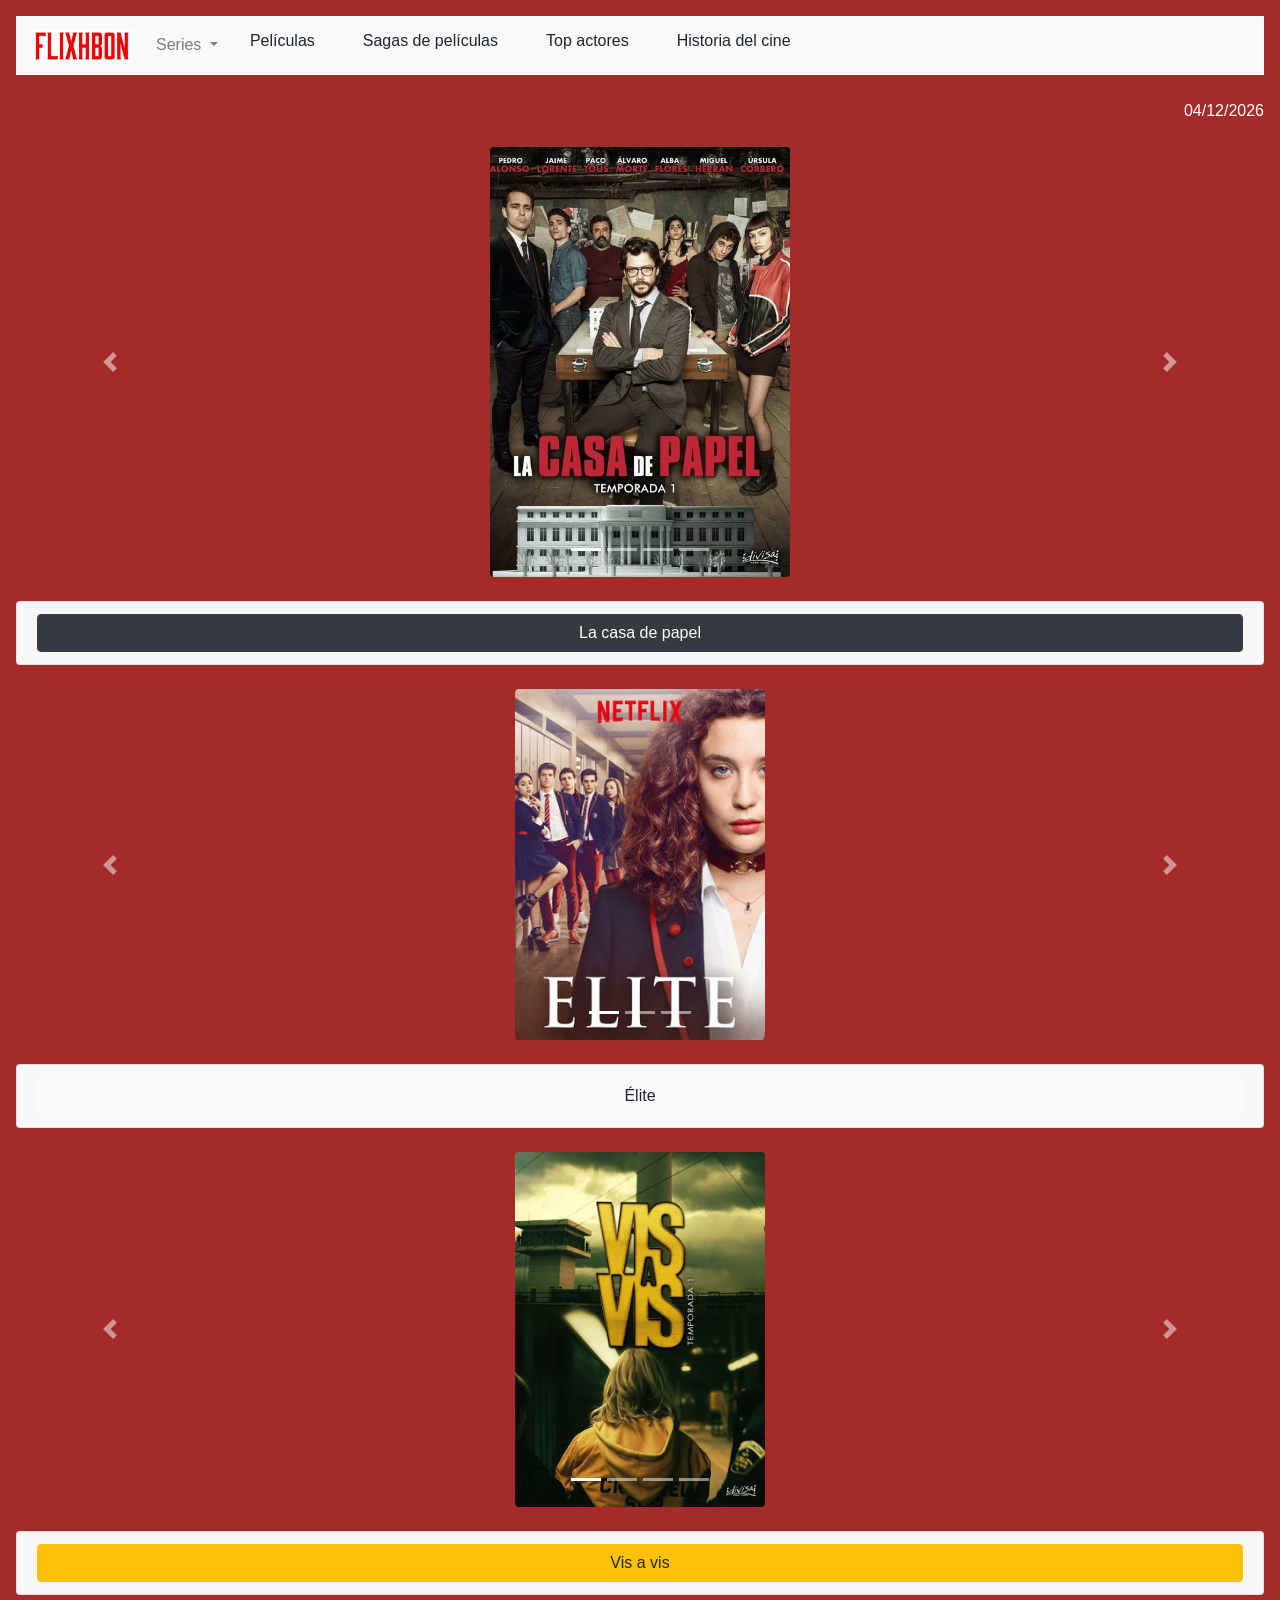
<file: Series.html>
<!DOCTYPE html>
<html lang="es">
<head>
    <meta charset="UTF-8">
    <meta http-equiv="X-UA-Compatible" content="IE=edge">
    <meta name="viewport" content="width=device-width, initial-scale=1.0">
    <title>Series-Flixhbon</title>
    <link rel="stylesheet" href="css/bootstrap.min.css">
    <script src="js/bootstrap.min.js"></script>
    <script src="js/bootstrap.bundle.min.js"></script>
    <script src="https://code.jquery.com/jquery-3.4.1.slim.min.js"
        integrity="sha384-J6qa4849blE2+poT4WnyKhv5vZF5SrPo0iEjwBvKU7imGFAV0wwj1yYfoRSJoZ+n"
        crossorigin="anonymous"></script>
    <script src="https://cdn.jsdelivr.net/npm/popper.js@1.16.0/dist/umd/popper.min.js"
        integrity="sha384-Q6E9RHvbIyZFJoft+2mJbHaEWldlvI9IOYy5n3zV9zzTtmI3UksdQRVvoxMfooAo"
        crossorigin="anonymous"></script>
    <script src="https://stackpath.bootstrapcdn.com/bootstrap/4.4.1/js/bootstrap.min.js"
        integrity="sha384-wfSDF2E50Y2D1uUdj0O3uMBJnjuUD4Ih7YwaYd1iqfktj0Uod8GCExl3Og8ifwB6"
        crossorigin="anonymous"></script>
    <link rel="stylesheet" type="text/css" href="estilo-1.css">
</head>
<body div class="p-3 mb-2">
  <nav class="navbar navbar-expand-lg navbar-light bg-light">
    <a class="navbar-brand" href="index.html"><img src="Recursos/Captura de pantalla 2021-02-10 123107.png" alt="Flixhbon" width="100"></a>
    <button class="navbar-toggler" type="button" data-toggle="collapse" data-target="#navbarNav" aria-controls="navbarNav" aria-expanded="false" aria-label="Toggle navigation">
      <span class="navbar-toggler-icon"></span>
    </button>
    <div class="collapse navbar-collapse" id="navbarNav">
      <ul class="navbar-nav">
        <li class="nav-item dropdown">
          <a class="nav-link dropdown-toggle" href="#" id="navbarDropdown" role="button" data-toggle="dropdown" aria-haspopup="true" aria-expanded="false">
            Series
          </a>
          <div class="dropdown-menu" aria-labelledby="navbarDropdown">
            <a class="dropdown-item" href="#lcdp">La casa de papel </a>
            <a class="dropdown-item" href="#elite">Élite</a>
            <a class="dropdown-item" href="#vav">Vis a vis </a>

        </li> 
        <li><a class="dropdown-item" href="Películas.html	">Películas</a></li>
        <li><a class="dropdown-item" href="Sagas.html">Sagas de películas</a></li>
        <li><a class="dropdown-item" href="Top-actores.html">Top actores</a></li>
        <li><a class="dropdown-item" href="Historia del cine.html">Historia del cine</a></li>
      </ul>
    </div>
  </nav>
<br>
<div style="color: white; text-align: right;">

<script >
  var date=new Date();var d=date.getDate();var day=(d<10)?'0'+d:d;var m=date.getMonth()+1;var month=(m<10)?'0'+m:m;var yy=date.getYear();var year=(yy<1000)?yy+1900:yy;document.write(day+"/"+month+"/"+year);
  </script><br>
</div>
<br>
<a name="lcdp"><div id="carouselExampleIndicators" class="carousel slide" data-ride="carousel">
  <ol class="carousel-indicators">
    <li data-target="#carouselExampleIndicators" data-slide-to="1" class="active"></li>
    <li data-target="#carouselExampleIndicators" data-slide-to="2"></li>
    <li data-target="#carouselExampleIndicators" data-slide-to="3"></li>
    <li data-target="#carouselExampleIndicators" data-slide-to="4"></li>
  </ol>
  <div class="carousel-inner">
    <div class="carousel-item active">
      <img src="Recursos/lcdp T.1.jpg"  class="rounded mx-auto d-block" alt="..." width="300px">
    </div>
    <div class="carousel-item">
      <img src="Recursos/lcdp T.2.jpg" class="rounded mx-auto d-block" alt="..." width="310px">
    </div>
    <div class="carousel-item">
      <img src="Recursos/lcdp T.3.jpeg" class="rounded mx-auto d-block" alt="..." width="292px">
    </div>
    <div class="carousel-item">
      
      <img src="Recursos/lcdp T.4.jpg" class="rounded mx-auto d-block" alt="..." width="292px">
    </div>
  </div>
  <a class="carousel-control-prev" href="#carouselExampleIndicators" role="button" data-slide="prev">
    <span class="carousel-control-prev-icon" aria-hidden="true"></span>
    <span class="sr-only">Previo</span>
  </a>
  <a class="carousel-control-next" href="#carouselExampleIndicators" role="button" data-slide="next">
    <span class="carousel-control-next-icon" aria-hidden="true"></span>
    <span class="sr-only">Siguiente</span>
  </a>
</div>
</a>

<br>

<div class="accordion" id="accordionExample">
  <div class="card">
    <div class="card-header" id="headingOne">
      <h2 class="mb-0">
        <button class="btn btn-dark btn-block text-center" type="button" data-toggle="collapse" data-target="#collapseOne" aria-expanded="true" aria-controls="collapseOne">
          La casa de papel
        </button>
      </h2>
    </div>
    <div id="collapseOne" class="collapse" aria-labelledby="headingOne" data-parent="#accordionExample">
      <div class="card-body text-justify">
        La Casa de Papel narra lo que se espera que sea el atraco perfecto al Museo de la Fábrica Nacional de Moneda y Timbre. La mente que idea este plan es El Profesor, un hombre que recluta a siete personas para llevar a cabo el gran golpe. Tokio es una joven atracadora muy buscada por la policía, Berlín asume el papel de "el cabecilla", Moscú es el experto en perforaciones, Río es "el informático", Nairobi es la falsificadora, Denver es el hijo de Moscú y, como siempre, falta la fuerza bruta: Helsinki y Oslo.
        <br>
        <br>
        La banda planea cada paso durante cinco meses, valoran todos los inconvenientes, todas las posibilidades y cuando llega el día, se encierran durante once días en la Fábrica Nacional de Moneda y Timbre con 67 rehenes. Su objetivo es salir de allí con su propio dinero de curso legal recién impreso y sin registrar, algo que será difícil ya que la policía ha sitiado el lugar. Tendrán que hacer todo el atraco con una condición: nada de relaciones entre los atracadores, algo que no llevan a rajatabla.

      </div>
    </div>
  </div>
</div>

<br>

<a name="elite"><div id="elite" class="carousel slide" data-ride="carousel">
  <ol class="carousel-indicators">
    <li data-target="#elite" data-slide-to="0" class="active"></li>
    <li data-target="#elite" data-slide-to="1"></li>
    <li data-target="#elite" data-slide-to="2"></li>

  </ol>
  <div class="carousel-inner">
    <div class="carousel-item active">
      <img src="Recursos/elite T.1.jpg"  class="rounded mx-auto d-block" alt="..." width="250px">
    </div>
    <div class="carousel-item">
      <img src="Recursos/elite T.2.jpg" class="rounded mx-auto d-block" alt="..." width="250px">
    </div>
    <div class="carousel-item">
      <img src="Recursos/elite T.3.jpg" class="rounded mx-auto d-block" alt="..." width="250px">
    </div>

  </div>
  <a class="carousel-control-prev" href="#elite" role="button" data-slide="prev">
    <span class="carousel-control-prev-icon" aria-hidden="true"></span>
    <span class="sr-only">Previo</span>
  </a>
  <a class="carousel-control-next" href="#elite" role="button" data-slide="next">
    <span class="carousel-control-next-icon" aria-hidden="true"></span>
    <span class="sr-only">Siguiente</span>
  </a>
</div>
</a>

<br>
  <div class="accordion" id="accordionExample">
    <div class="card">
      <div class="card-header" id="headingTwo">
        <h2 class="mb-0">
          <button class="btn btn-light btn-block text-center" type="button" data-toggle="collapse" data-target="#collapseTwo" aria-expanded="true" aria-controls="collapseTwo">
            Élite
          </button>
        </h2>
      </div>
      <div id="collapseTwo" class="collapse" aria-labelledby="headingTwo" data-parent="#accordionExample">
        <div class="card-body text-justify">
          Élite es una producción española para Netflix en la que su historia se desarrolla en Las Encinas, un colegio exclusivo del país. Allí acuden a estudiar los hijos de  la élite. Un día, la ciudad sufre un gran terremoto que destruye el colegio público y los alumnos se ven obligados a ser repartidos por otras escuelas de la localidad. 
          <br>
          Tres jóvenes de clase obrera, Samuel, Nadia y Christian, son admitidos en Las Encinas, en ese momento la lucha por las diferencias de clases comienza hasta acabar con un asesinato. Todos se preguntan quién ha podido cometer el crimen.
          <br>
          Marina es una joven que decide ser amiga de los recién llegados, teniendo una especial relación con Samuel, cuyos actos son motivados por la honestidad y la honradez. Christian es muy diferente, la fiesta es su día a día y sus estrictos padres quieren alejarle de ello para que estudie y enfoque su vida. Si hay alguien que tiene claro su futuro es Nadia, cuyos padres son musulmanes y dueños de una tienda de alimentación y tiene claro que la educación es la mejor vía para llegar a ser diplomática o traductora en la ONU.
          
        </div>
      </div>
    </div>
</div>

<br>
<a name="vav"><div id="vav" class="carousel slide" data-ride="carousel">
  <ol class="carousel-indicators">
    <li data-target="#vav" data-slide-to="0" class="active"></li>
    <li data-target="#vav" data-slide-to="1"></li>
    <li data-target="#vav" data-slide-to="2"></li>
    <li data-target="#vav" data-slide-to="3"></li>
  </ol>
  <div class="carousel-inner">
    <div class="carousel-item active">
      <img src="Recursos/Vis a vis 1.webp"  class="rounded mx-auto d-block" alt="..." width="250px">
    </div>
    <div class="carousel-item">
      <img src="Recursos/Vis a vis 2.webp" class="rounded mx-auto d-block" alt="..." width="250px">
    </div>
    <div class="carousel-item">
      <img src="Recursos/Vis a vis 3.webp" class="rounded mx-auto d-block" alt="..." width="250px">
    </div>
    <div class="carousel-item">
      <img src="Recursos/Vis a vis 4.webp" class="rounded mx-auto d-block" alt="..." width="250px">
    </div>
  </div>
  <a class="carousel-control-prev" href="#vav" role="button" data-slide="prev">
    <span class="carousel-control-prev-icon" aria-hidden="true"></span>
    <span class="sr-only">Previo</span>
  </a>
  <a class="carousel-control-next" href="#vav" role="button" data-slide="next">
    <span class="carousel-control-next-icon" aria-hidden="true"></span>
    <span class="sr-only">Siguiente</span>
  </a>
</div>
</a>

<br>
  <div class="accordion" id="accordionExample">
    <div class="card">
      <div class="card-header" id="headingThree">
        <h2 class="mb-0">
          <button class="btn btn-warning btn-block text-center" type="button" data-toggle="collapse" data-target="#collapseThree" aria-expanded="true" aria-controls="collapseThree">
            Vis a vis
          </button>
        </h2>
      </div>
      <div id="collapseThree" class="collapse" aria-labelledby="headingThree" data-parent="#accordionExample">
        <div class="card-body text-justify">
        Vis a vis es una producción de Globomedia para Antena 3, que pretende acercar la ficción carcelaria, en expansión en otros países, al público español. La serie se centra en Macarena, una joven que entra como interna en una prisión de mujeres tras ser acusada de malversación y fraude fiscal.
        <br>
        Macarena es una mujer buena que, tras enamorarse de su jefe, se presta a manipular cuentas y malversar dinero de su empresa. Una vez en prisión se siente como pez fuera del agua y se da cuenta de que no tiene nada que ver con sus compañeras de celda. Sin embargo, si quiere sobrevivir allí los siete años que piden de condena para ella, deberá evolucionar, cambiar y dejar de lado sus escrúpulos, para poder convivir con el resto de reclusas.

        </div>
      </div>
    </div>
</div>
  
</div>
</body>
</html>
</file>
<file: estilo-1.css>
body{
    background-color: brown;
    color: black;
}
</file>
